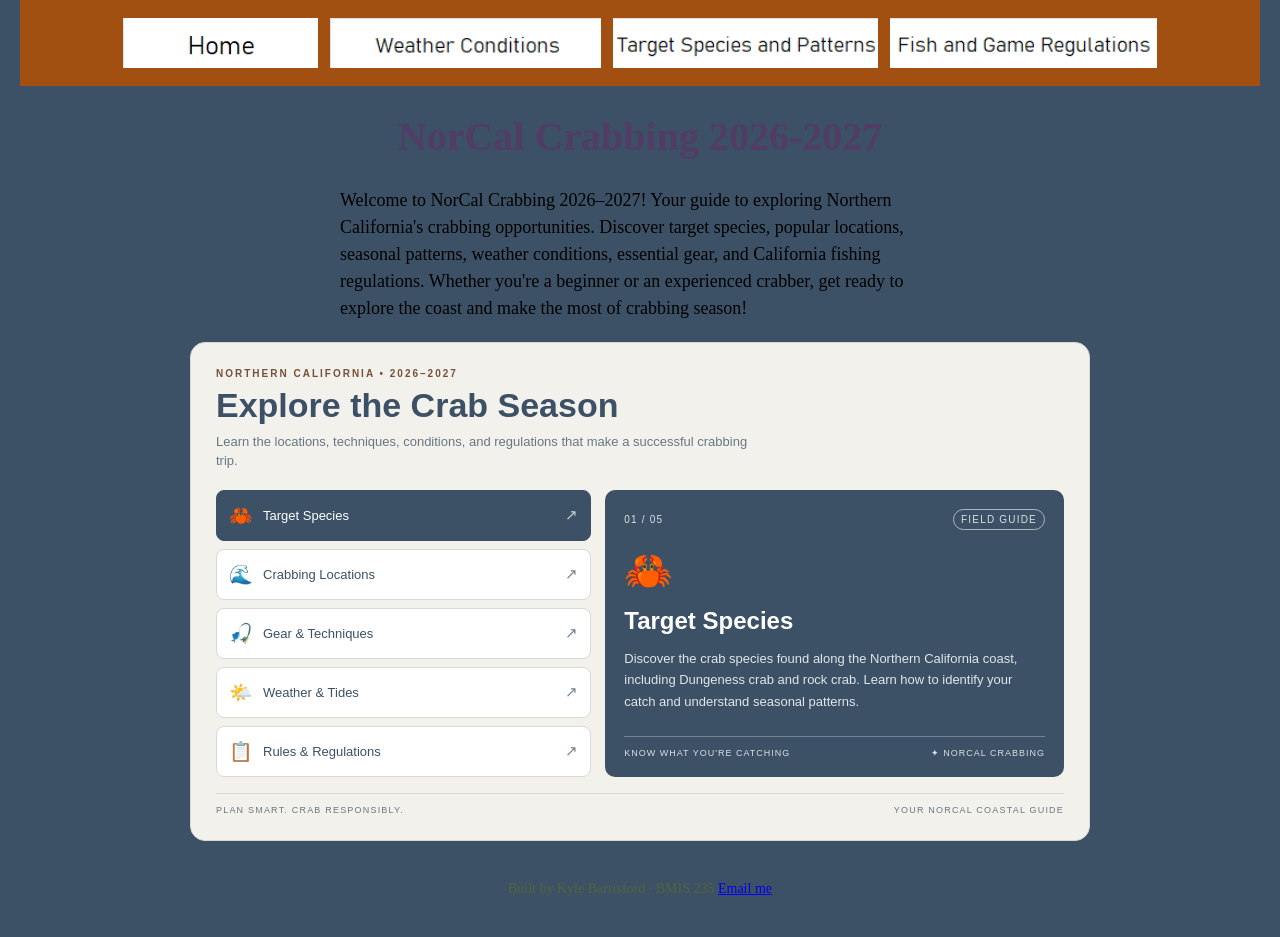
<file: index.html>
<!DOCTYPE html>
<!--
  Author: Kyle Barrisford
  GU username: kbarrisford@zagmail.gonzaga.edu
  Course: BMIS 235 - HTML-3
-->
<html lang="en">
<head>
<meta charset="utf-8">
<meta name="author" content="Kyle Barrisford">
<title>NorCal Crabbing 2026-2027</title>

<!-- this one line connects the page to the stylesheet -->
<link rel="stylesheet" href="styles.css">
</head>
<body>

<!-- ===== MENU ============================================================
     The menu is four links. Each link wraps an image instead of words.
     Build it once on this page, check that every link works,
     then copy the whole <nav> block and paste it over the menu on the
     other three pages, so every page has the exact same menu.
     ===================================================================== -->
<nav>
<a href="index.html"><img src="home.jpeg" alt="Home"></a>
<a href="page1.html"><img src="weatherconditions.jpeg" alt="Weather Conditions"></a>
<a href="page2.html"><img src="targetspeciesandpatterns.jpeg" alt="Target Species and Patterns"></a>
<a href="page3.html"><img src="fishandgameregulations.jpeg" alt="Fish and Game Regulations"></a>
</nav>

<h1>NorCal Crabbing 2026-2027</h1>
<p>Welcome to NorCal Crabbing 2026–2027! Your guide to exploring Northern California's crabbing opportunities. Discover target species, popular locations, seasonal patterns, weather conditions, essential gear, and California fishing regulations. Whether you're a beginner or an experienced crabber, get ready to explore the coast and make the most of crabbing season!</p>

<!-- ===== SHOWCASE ======================================================
     This box is empty on purpose. In Part 7 you paste an interactive
     graphic BETWEEN the opening <div> and the closing </div> below.
     ===================================================================== -->
<div class="showcase">
<!-- HTML: Interactive crabbing topic cards and information panel -->
<div class="showcase-crabbing">
  <div class="showcase-crabbing-header">
    <span class="showcase-crabbing-eyebrow">NORTHERN CALIFORNIA • 2026–2027</span>
    <div class="showcase-crabbing-title">Explore the Crab Season</div>
    <div class="showcase-crabbing-intro">
      Learn the locations, techniques, conditions, and regulations that
      make a successful crabbing trip.
    </div>
  </div>

  <div class="showcase-crabbing-layout">
    <div class="showcase-crabbing-topics">
      <button class="showcase-crabbing-topic active" data-topic="species">
        <span class="showcase-crabbing-icon">🦀</span>
        <span>Target Species</span>
        <span class="showcase-crabbing-arrow">↗</span>
      </button>
      <button class="showcase-crabbing-topic" data-topic="locations">
        <span class="showcase-crabbing-icon">🌊</span>
        <span>Crabbing Locations</span>
        <span class="showcase-crabbing-arrow">↗</span>
      </button>
      <button class="showcase-crabbing-topic" data-topic="gear">
        <span class="showcase-crabbing-icon">🎣</span>
        <span>Gear & Techniques</span>
        <span class="showcase-crabbing-arrow">↗</span>
      </button>
      <button class="showcase-crabbing-topic" data-topic="weather">
        <span class="showcase-crabbing-icon">🌤️</span>
        <span>Weather & Tides</span>
        <span class="showcase-crabbing-arrow">↗</span>
      </button>
      <button class="showcase-crabbing-topic" data-topic="regulations">
        <span class="showcase-crabbing-icon">📋</span>
        <span>Rules & Regulations</span>
        <span class="showcase-crabbing-arrow">↗</span>
      </button>
    </div>

    <div class="showcase-crabbing-detail" aria-live="polite">
      <div class="showcase-crabbing-detail-top">
        <span class="showcase-crabbing-number">01 / 05</span>
        <span class="showcase-crabbing-tag">FIELD GUIDE</span>
      </div>
      <div class="showcase-crabbing-detail-icon" id="showcaseCrabIcon">🦀</div>
      <div class="showcase-crabbing-detail-title" id="showcaseCrabTitle">
        Target Species
      </div>
      <p class="showcase-crabbing-detail-text" id="showcaseCrabText">
        Discover the crab species found along the Northern California coast,
        including Dungeness crab and rock crab. Learn how to identify your catch
        and understand seasonal patterns.
      </p>
      <div class="showcase-crabbing-detail-bottom">
        <span id="showcaseCrabSubtitle">KNOW WHAT YOU'RE CATCHING</span>
        <span>✦ NORCAL CRABBING</span>
      </div>
    </div>
  </div>

  <div class="showcase-crabbing-footer">
    <span>PLAN SMART. CRAB RESPONSIBLY.</span>
    <span>YOUR NORCAL COASTAL GUIDE</span>
  </div>
</div>

<style>
/* CSS: Keeps the design contained within the showcase graphic */
.showcase .showcase-crabbing,
.showcase-crabbing {
  --crab-main: #3C5166;
  --crab-accent: #76513C;
  --crab-light: #F3F1EC;
  --crab-white: #FFFFFF;
  --crab-muted: #687783;
  box-sizing: border-box;
  width: 100%;
  max-width: 900px;
  margin: 0 auto;
  padding: 25px;
  background: var(--crab-light);
  border: 1px solid #D9D9D3;
  border-radius: 15px;
  color: var(--crab-main);
  font-family: "Bahnschrift Light", Bahnschrift, Arial, sans-serif;
  overflow: hidden;
}

.showcase .showcase-crabbing *,
.showcase-crabbing * {
  box-sizing: border-box;
}

.showcase .showcase-crabbing-header,
.showcase-crabbing-header {
  margin-bottom: 19px;
}

.showcase .showcase-crabbing-eyebrow,
.showcase-crabbing-eyebrow {
  display: block;
  color: var(--crab-accent);
  font-size: 10px;
  font-weight: bold;
  letter-spacing: 2px;
  margin-bottom: 7px;
}

.showcase .showcase-crabbing-title,
.showcase-crabbing-title {
  color: var(--crab-main);
  font-size: clamp(23px, 4vw, 34px);
  font-weight: 700;
  line-height: 1.15;
  margin-bottom: 7px;
}

.showcase .showcase-crabbing-intro,
.showcase-crabbing-intro {
  color: var(--crab-muted);
  font-size: 13px;
  line-height: 1.5;
  max-width: 540px;
}

.showcase .showcase-crabbing-layout,
.showcase-crabbing-layout {
  display: grid;
  grid-template-columns: 0.9fr 1.1fr;
  gap: 14px;
}

.showcase .showcase-crabbing-topics,
.showcase-crabbing-topics {
  display: flex;
  flex-direction: column;
  gap: 8px;
}

.showcase .showcase-crabbing-topic,
.showcase-crabbing-topic {
  display: flex;
  align-items: center;
  gap: 10px;
  width: 100%;
  min-height: 51px;
  padding: 9px 12px;
  border: 1px solid #D8DAD8;
  border-radius: 8px;
  background: var(--crab-white);
  color: var(--crab-main);
  font-family: inherit;
  font-size: 13px;
  text-align: left;
  cursor: pointer;
  transition: background 0.2s, color 0.2s, transform 0.2s;
}

.showcase .showcase-crabbing-topic:hover,
.showcase-crabbing-topic:hover {
  transform: translateX(3px);
  border-color: var(--crab-accent);
}

.showcase .showcase-crabbing-topic.active,
.showcase-crabbing-topic.active {
  background: var(--crab-main);
  color: var(--crab-white);
  border-color: var(--crab-main);
}

.showcase .showcase-crabbing-icon,
.showcase-crabbing-icon {
  font-size: 19px;
  flex-shrink: 0;
}

.showcase .showcase-crabbing-arrow,
.showcase-crabbing-arrow {
  margin-left: auto;
  font-size: 15px;
  opacity: 0.7;
}

.showcase .showcase-crabbing-detail,
.showcase-crabbing-detail {
  display: flex;
  flex-direction: column;
  justify-content: space-between;
  min-height: 285px;
  padding: 19px;
  border-radius: 10px;
  background: var(--crab-main);
  color: var(--crab-white);
}

.showcase .showcase-crabbing-detail-top,
.showcase-crabbing-detail-top,
.showcase .showcase-crabbing-detail-bottom,
.showcase-crabbing-detail-bottom {
  display: flex;
  justify-content: space-between;
  align-items: center;
  gap: 8px;
}

.showcase .showcase-crabbing-number,
.showcase-crabbing-number,
.showcase .showcase-crabbing-tag,
.showcase-crabbing-tag {
  font-size: 10px;
  letter-spacing: 1.2px;
  color: #D9E0E5;
}

.showcase .showcase-crabbing-tag,
.showcase-crabbing-tag {
  border: 1px solid #AAB7C0;
  padding: 4px 7px;
  border-radius: 20px;
}

.showcase .showcase-crabbing-detail-icon,
.showcase-crabbing-detail-icon {
  font-size: 39px;
  margin-top: 13px;
}

.showcase .showcase-crabbing-detail-title,
.showcase-crabbing-detail-title {
  font-size: 24px;
  font-weight: bold;
  margin: 7px 0;
  color: var(--crab-white);
}

.showcase .showcase-crabbing-detail-text,
.showcase-crabbing-detail-text {
  color: #E0E6EA;
  font-size: 13px;
  line-height: 1.65;
  margin: 0 0 18px;
}

.showcase .showcase-crabbing-detail-bottom,
.showcase-crabbing-detail-bottom {
  border-top: 1px solid #718394;
  padding-top: 11px;
  font-size: 9px;
  letter-spacing: 1px;
  color: #D9E0E5;
}

.showcase .showcase-crabbing-footer,
.showcase-crabbing-footer {
  display: flex;
  justify-content: space-between;
  gap: 8px;
  margin-top: 16px;
  padding-top: 11px;
  border-top: 1px solid #D8DAD8;
  color: var(--crab-muted);
  font-size: 9px;
  letter-spacing: 1.2px;
}

@media (max-width: 560px) {
  .showcase .showcase-crabbing,
  .showcase-crabbing {
    padding: 16px;
  }

  .showcase .showcase-crabbing-layout,
  .showcase-crabbing-layout {
    grid-template-columns: 1fr;
  }

  .showcase .showcase-crabbing-topics,
  .showcase-crabbing-topics {
    display: grid;
    grid-template-columns: 1fr 1fr;
  }

  .showcase .showcase-crabbing-topic,
  .showcase-crabbing-topic {
    min-height: 54px;
    padding: 8px;
    font-size: 11px;
    gap: 6px;
  }

  .showcase .showcase-crabbing-detail,
  .showcase-crabbing-detail {
    min-height: 225px;
    padding: 15px;
  }

  .showcase .showcase-crabbing-detail-title,
  .showcase-crabbing-detail-title {
    font-size: 21px;
  }

  .showcase .showcase-crabbing-footer,
  .showcase-crabbing-footer {
    font-size: 8px;
  }
}
</style>

<script>
/* JavaScript: Updates the featured information when a topic is selected */
(function () {
  const root = document.querySelector(".showcase .showcase-crabbing") ||
               document.querySelector(".showcase-crabbing");

  if (!root) return;

  const topics = {
    species: {
      number: "01 / 05",
      icon: "🦀",
      title: "Target Species",
      text: "Discover the crab species found along the Northern California coast, including Dungeness crab and rock crab. Learn how to identify your catch and understand seasonal patterns.",
      subtitle: "KNOW WHAT YOU'RE CATCHING"
    },
    locations: {
      number: "02 / 05",
      icon: "🌊",
      title: "Crabbing Locations",
      text: "Explore popular coastal crabbing areas, bays, piers, and beaches. Learn how location, access, water depth, and local conditions can influence your trip.",
      subtitle: "FIND YOUR NEXT CRABBING SPOT"
    },
    gear: {
      number: "03 / 05",
      icon: "🎣",
      title: "Gear & Techniques",
      text: "Explore crab traps, hoop nets, snares, bait, ropes, and essential equipment. Compare techniques for shore crabbing and crabbing from a boat.",
      subtitle: "PREPARE BEFORE YOU GO"
    },
    weather: {
      number: "04 / 05",
      icon: "🌤️",
      title: "Weather & Tides",
      text: "Understand how tides, swell, wind, visibility, and changing coastal weather affect crabbing conditions. Learn to evaluate conditions before heading out.",
      subtitle: "READ THE COASTAL CONDITIONS"
    },
    regulations: {
      number: "05 / 05",
      icon: "📋",
      title: "Rules & Regulations",
      text: "Review California fishing regulations, seasons, minimum size limits, daily bag limits, gear requirements, and marine protected areas. Always verify current rules before fishing.",
      subtitle: "FISH LEGALLY AND RESPONSIBLY"
    }
  };

  const buttons = root.querySelectorAll(".showcase-crabbing-topic");

  buttons.forEach(function (button) {
    button.addEventListener("click", function () {
      const data = topics[button.dataset.topic];
      if (!data) return;

      buttons.forEach(function (item) {
        item.classList.remove("active");
        item.setAttribute("aria-pressed", "false");
      });

      button.classList.add("active");
      button.setAttribute("aria-pressed", "true");

      root.querySelector("#showcaseCrabIcon").textContent = data.icon;
      root.querySelector("#showcaseCrabTitle").textContent = data.title;
      root.querySelector("#showcaseCrabText").textContent = data.text;
      root.querySelector("#showcaseCrabSubtitle").textContent = data.subtitle;
      root.querySelector(".showcase-crabbing-number").textContent = data.number;
    });
  });

  buttons.forEach(function (button) {
    button.setAttribute("aria-pressed", button.classList.contains("active") ? "true" : "false");
  });
})();
</script>
</div>

<!-- Footer: fill in your name -->
<footer>Built by Kyle Barrisford &middot; BMIS 235 <a href="mailto:kbarrisford@zagmail.gonzaga.edu">Email me</a></footer>

</body>
</html>
</file>
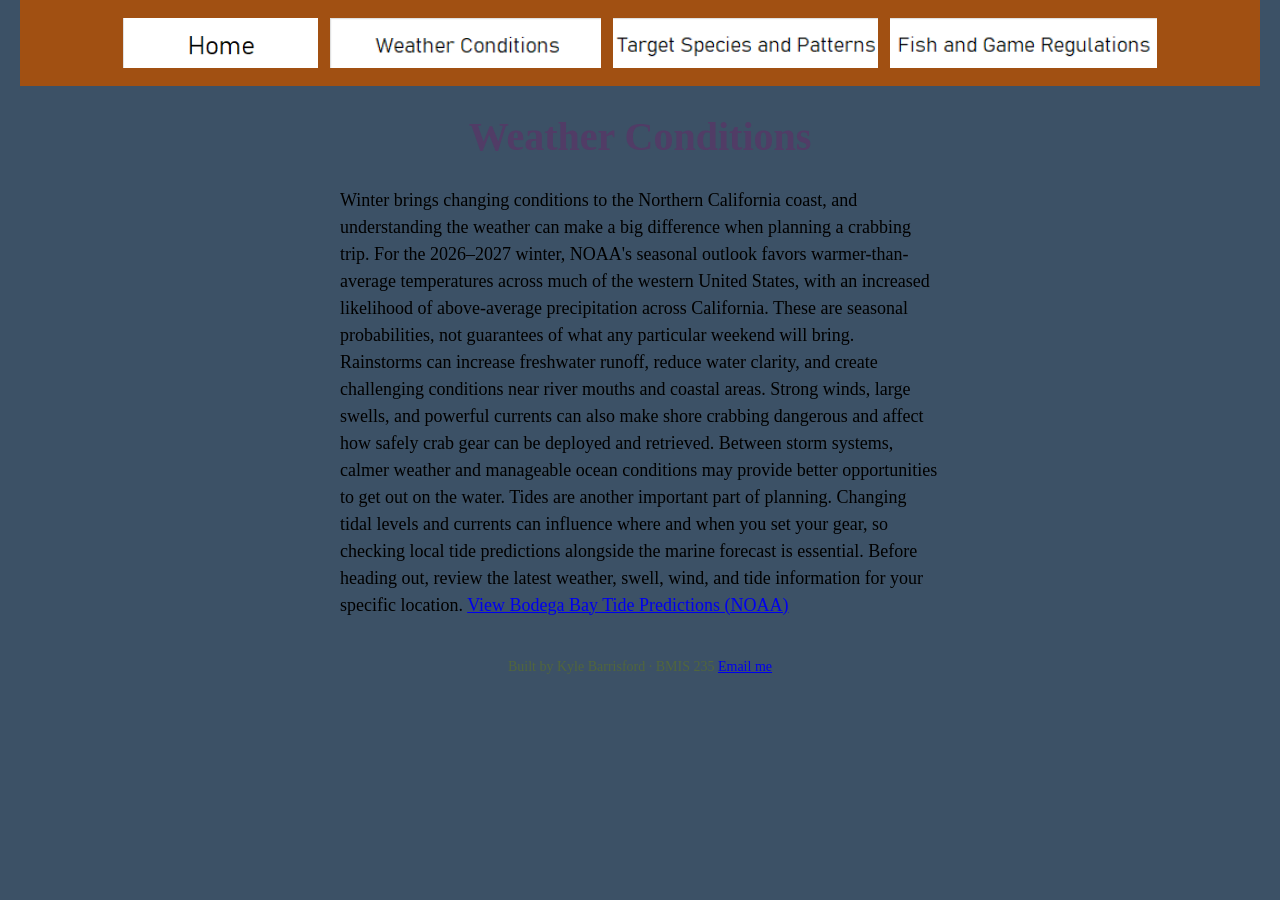
<file: page1.html>
<!DOCTYPE html>
<!--
  Author: Kyle Barrisford
  GU username: kbarrisford@zagmail.gonzaga.edu
  Course: BMIS 235 - HTML-3
-->
<html lang="en">
<head>
<meta charset="utf-8">
<meta name="author" content="Kyle Barrisford">
<title>Weather Conditions</title>

<!-- this one line connects the page to the stylesheet -->
<link rel="stylesheet" href="styles.css">
</head>
<body>

<!-- ===== MENU ============================================================
     The menu is four links. Each link wraps an image instead of words.
     Build it once on this page, check that every link works,
     then copy the whole <nav> block and paste it over the menu on the
     other three pages, so every page has the exact same menu.
     ===================================================================== -->
<nav>
<a href="index.html"><img src="home.jpeg" alt="Home"></a>
<a href="page1.html"><img src="weatherconditions.jpeg" alt="Weather Conditions"></a>
<a href="page2.html"><img src="targetspeciesandpatterns.jpeg" alt="Target Species and Patterns"></a>
<a href="page3.html"><img src="fishandgameregulations.jpeg" alt="Fish and Game Regulations"></a>
</nav>

<h1>Weather Conditions</h1>
<p>Winter brings changing conditions to the Northern California coast, and understanding the weather can make a big difference when planning a crabbing trip. For the 2026–2027 winter, NOAA's seasonal outlook favors warmer-than-average temperatures across much of the western United States, with an increased likelihood of above-average precipitation across California. These are seasonal probabilities, not guarantees of what any particular weekend will bring.

Rainstorms can increase freshwater runoff, reduce water clarity, and create challenging conditions near river mouths and coastal areas. Strong winds, large swells, and powerful currents can also make shore crabbing dangerous and affect how safely crab gear can be deployed and retrieved. Between storm systems, calmer weather and manageable ocean conditions may provide better opportunities to get out on the water.

Tides are another important part of planning. Changing tidal levels and currents can influence where and when you set your gear, so checking local tide predictions alongside the marine forecast is essential. Before heading out, review the latest weather, swell, wind, and tide information for your specific location. 


<a href="https://tidesandcurrents.noaa.gov/noaatidepredictions.html?id=9415625"
   target="_blank"
   rel="noopener noreferrer">
  View Bodega Bay Tide Predictions (NOAA)
</a>


</p>

<!-- Footer: fill in your name -->
<footer>Built by Kyle Barrisford &middot; BMIS 235 <a href="mailto:kbarrisford@zagmail.gonzaga.edu">Email me</a></footer>

</body>
</html>
</file>
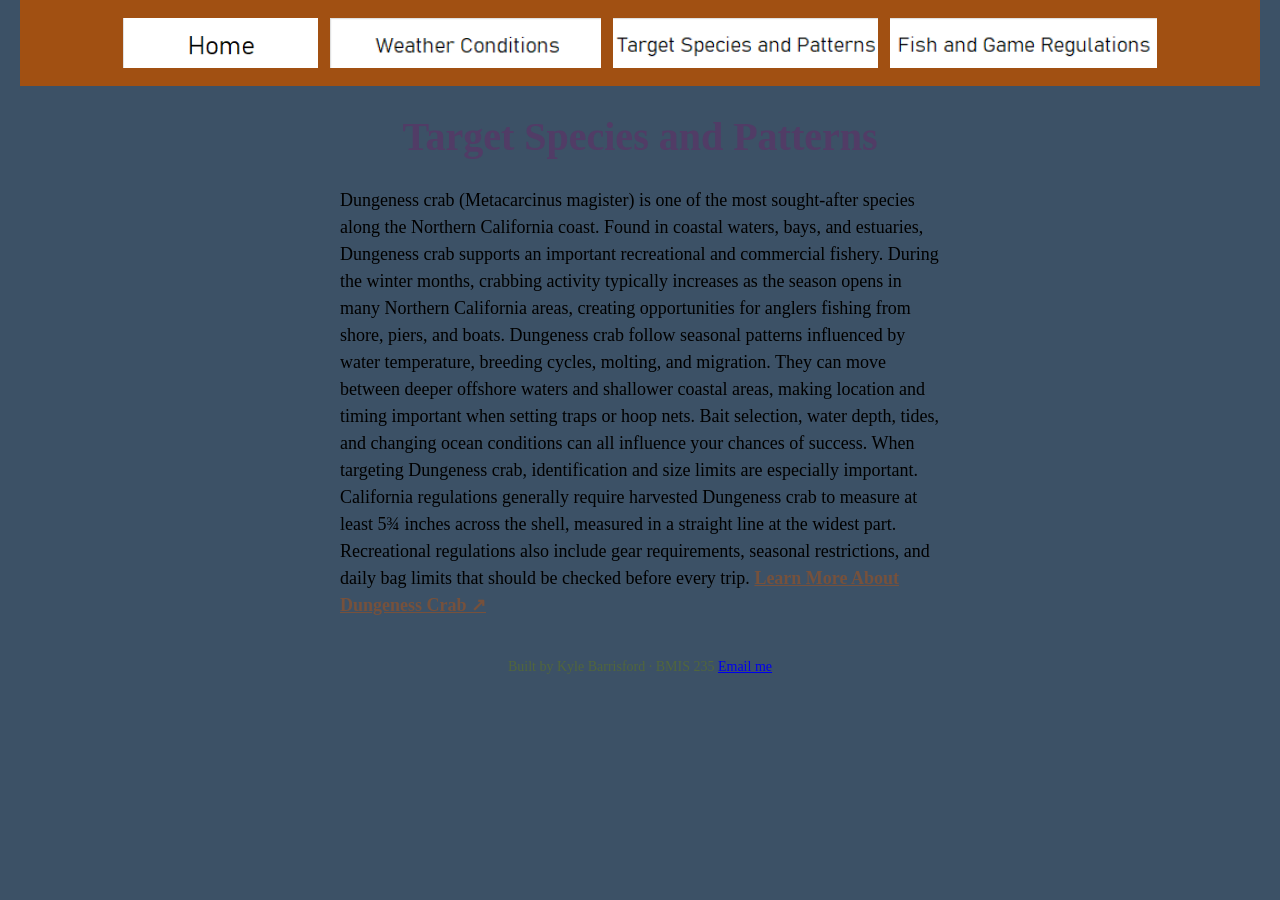
<file: page2.html>
<!DOCTYPE html>
<!--
  Author: Kyle Barrisford
  GU username: kbarrisford@zagmail.gonzaga.edu
  Course: BMIS 235 - HTML-3
-->
<html lang="en">
<head>
<meta charset="utf-8">
<meta name="author" content="Kyle Barrisford">
<title>Target Species and Patterns</title>

<!-- this one line connects the page to the stylesheet -->
<link rel="stylesheet" href="styles.css">
</head>
<body>

<!-- ===== MENU ============================================================
     The menu is four links. Each link wraps an image instead of words.
     Build it once on this page, check that every link works,
     then copy the whole <nav> block and paste it over the menu on the
     other three pages, so every page has the exact same menu.
     ===================================================================== -->
<nav>
<a href="index.html"><img src="home.jpeg" alt="Home"></a>
<a href="page1.html"><img src="weatherconditions.jpeg" alt="Weather Conditions"></a>
<a href="page2.html"><img src="targetspeciesandpatterns.jpeg" alt="Target Species and Patterns"></a>
<a href="page3.html"><img src="fishandgameregulations.jpeg" alt="Fish and Game Regulations"></a>
</nav>

<h1>Target Species and Patterns</h1>
<p>Dungeness crab (Metacarcinus magister) is one of the most sought-after species along the Northern California coast. Found in coastal waters, bays, and estuaries, Dungeness crab supports an important recreational and commercial fishery. During the winter months, crabbing activity typically increases as the season opens in many Northern California areas, creating opportunities for anglers fishing from shore, piers, and boats.

Dungeness crab follow seasonal patterns influenced by water temperature, breeding cycles, molting, and migration. They can move between deeper offshore waters and shallower coastal areas, making location and timing important when setting traps or hoop nets. Bait selection, water depth, tides, and changing ocean conditions can all influence your chances of success.

When targeting Dungeness crab, identification and size limits are especially important. California regulations generally require harvested Dungeness crab to measure at least 5¾ inches across the shell, measured in a straight line at the widest part. Recreational regulations also include gear requirements, seasonal restrictions, and daily bag limits that should be checked before every trip. 
<a href="https://en.wikipedia.org/wiki/Dungeness_crab"
   target="_blank"
   rel="noopener noreferrer"
   style="color: #76513C; font-weight: bold;">
  Learn More About Dungeness Crab ↗
</a>
</p>

<!-- Footer: fill in your name -->
<footer>Built by Kyle Barrisford &middot; BMIS 235 <a href="mailto:kbarrisford@zagmail.gonzaga.edu">Email me</a></footer>

</body>
</html>
</file>
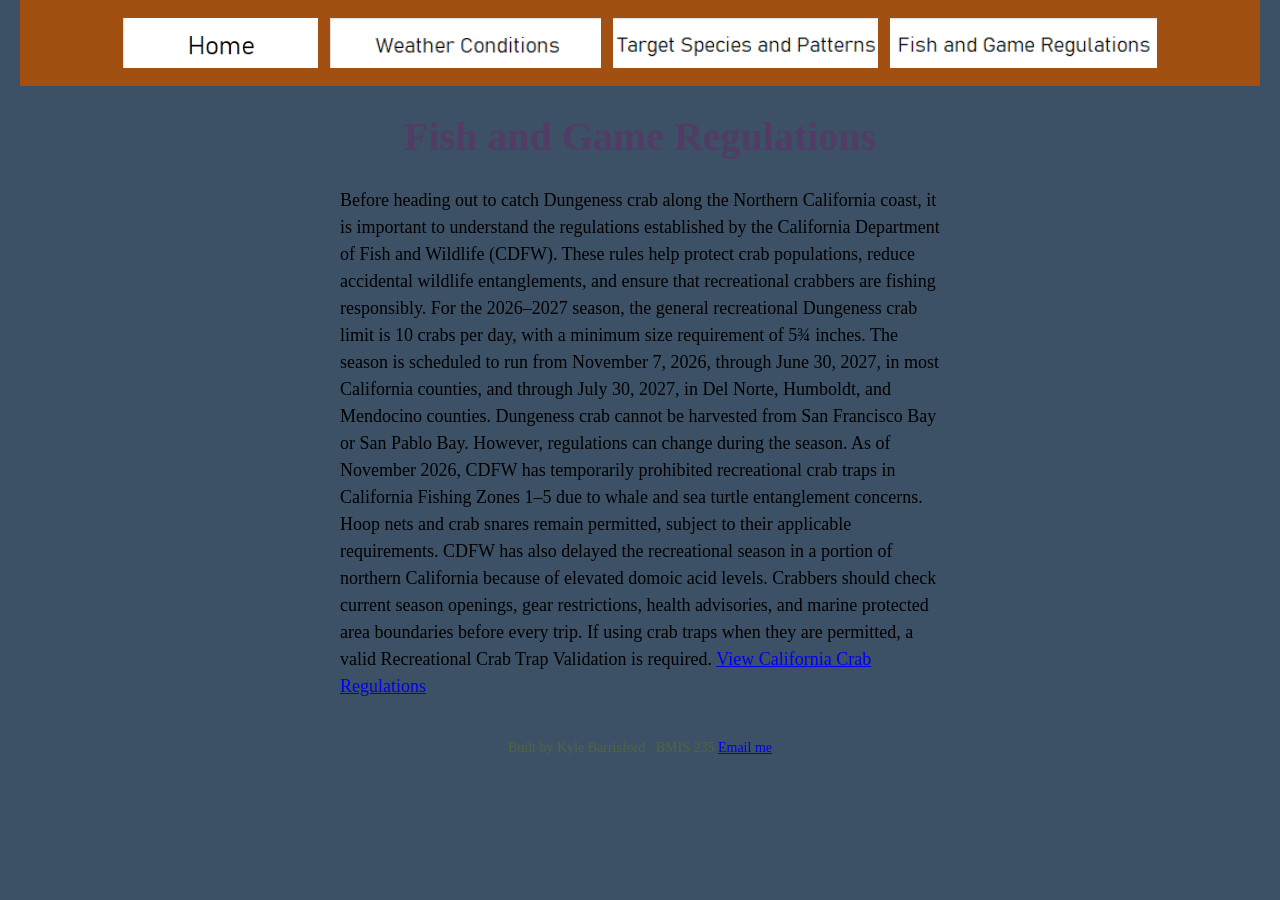
<file: page3.html>
<!DOCTYPE html>
<!--
  Author: Kyle Barrisford
  GU username: kbarrisford@zagmail.gonzaga.edu
  Course: BMIS 235 - HTML-3
-->
<html lang="en">
<head>
<meta charset="utf-8">
<meta name="author" content="Kyle Barrisford">
<title>Fish and Game Regulations</title>
  <link rel="stylesheet" href="styles.css">
</head>
<body>

<!-- ===== MENU ============================================================
     The menu is four links. Each link wraps an image instead of words.
     Build it once on this page, check that every link works,
     then copy the whole <nav> block and paste it over the menu on the
     other three pages, so every page has the exact same menu.
     ===================================================================== -->
<nav>
<a href="index.html"><img src="home.jpeg" alt="Home"></a>
<a href="page1.html"><img src="weatherconditions.jpeg" alt="Weather Conditions"></a>
<a href="page2.html"><img src="targetspeciesandpatterns.jpeg" alt="Target Species and Patterns"></a>
<a href="page3.html"><img src="fishandgameregulations.jpeg" alt="Fish and Game Regulations"></a>
</nav>

<h1>Fish and Game Regulations</h1>
<p>Before heading out to catch Dungeness crab along the Northern California coast, it is important to understand the regulations established by the California Department of Fish and Wildlife (CDFW). These rules help protect crab populations, reduce accidental wildlife entanglements, and ensure that recreational crabbers are fishing responsibly.

For the 2026–2027 season, the general recreational Dungeness crab limit is 10 crabs per day, with a minimum size requirement of 5¾ inches. The season is scheduled to run from November 7, 2026, through June 30, 2027, in most California counties, and through July 30, 2027, in Del Norte, Humboldt, and Mendocino counties. Dungeness crab cannot be harvested from San Francisco Bay or San Pablo Bay.

However, regulations can change during the season. As of November 2026, CDFW has temporarily prohibited recreational crab traps in California Fishing Zones 1–5 due to whale and sea turtle entanglement concerns. Hoop nets and crab snares remain permitted, subject to their applicable requirements. CDFW has also delayed the recreational season in a portion of northern California because of elevated domoic acid levels.

Crabbers should check current season openings, gear restrictions, health advisories, and marine protected area boundaries before every trip. If using crab traps when they are permitted, a valid Recreational Crab Trap Validation is required. <a href="https://wildlife.ca.gov/Conservation/Marine/Invertebrates/Crabs"
   target="_blank" rel="noopener noreferrer">
  View California Crab Regulations
</a></p>

<!-- Footer: fill in your name -->
<footer>Built by Kyle Barrisford &middot; BMIS 235 <a href="mailto:kbarrisford@zagmail.gonzaga.edu">Email me</a></footer>

</body>
</html>
</file>
<file: styles.css>
/* =====================================================================
   styles.css  ·  YOUR BRAND
   ---------------------------------------------------------------------
   This one file is your brand guide. Every page that links to it gets
   the same font, the same colors and the same spacing.
   Change a color here once, and every page changes.

   Use the same font and colors you picked for your Excel menu images,
   so the menu and the pages look like one brand.
   ===================================================================== */

body {
    font-family: Georgia, "Bahnschrift Light", serif;
    background-color: #3C5166;
    color: #766513C;
    margin: 0;
    padding: 0 20px 40px 20px;
}

/* the menu at the top of every page */
nav {
    background-color: #A15012;
    padding: 14px;
    text-align: center;
}

/* every image inside the menu is forced to the same height.
   If your images still look different sizes, their WIDTHS are
   different: go back to Excel and make every cell the same size. */
nav img {
    height: 50px;
    margin: 4px;
    vertical-align: middle;
}

/* no underline or border around the image links */
nav a {
    text-decoration: none;
}

h1 {
    color: #513C66;
    text-align: center;
    font-size: 40px;
}

p {
    max-width: 600px;
    margin: 20px auto;
    font-size: 18px;
    line-height: 1.5;
}

footer {
    text-align: center;
    font-size: 14px;
    color: #51663C;
    margin-top: 40px;
}
</file>
